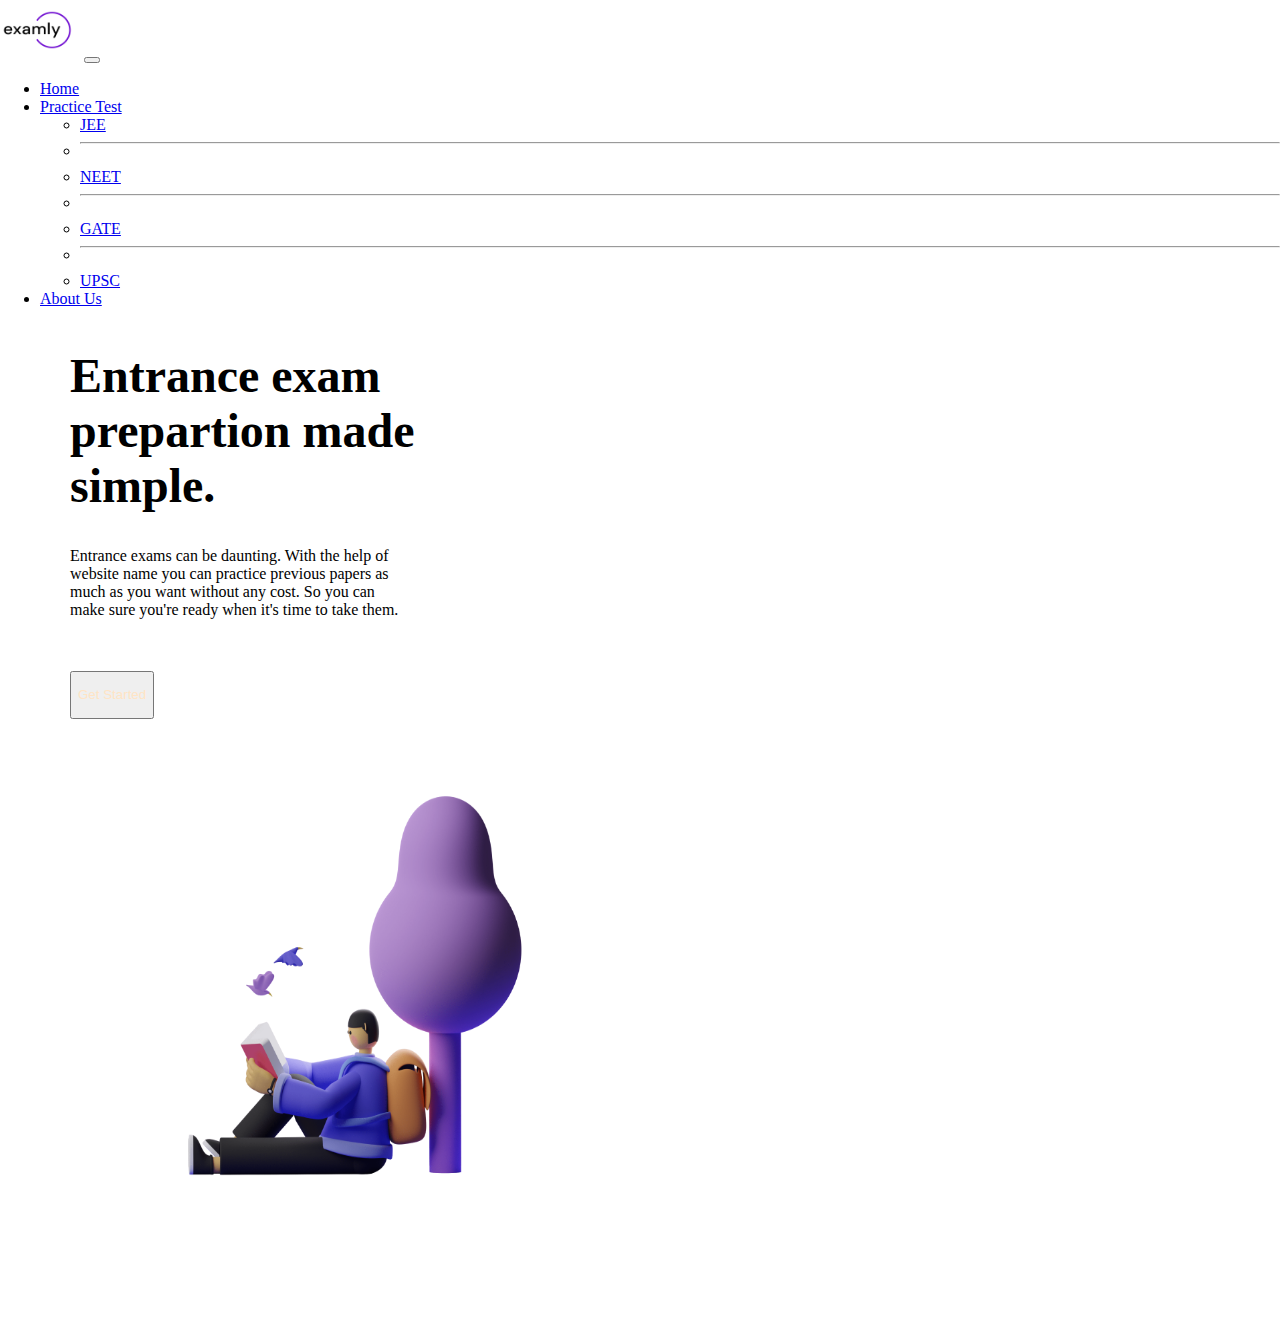
<file: index.html>
<!DOCTYPE html>
<html lang="en">
<head>
  <meta charset="UTF-8">
  <meta name="viewport" content="width=device-width, initial-scale=1.0">
  <link rel="stylesheet" href="css/styles.css">
  <link href="https://cdn.jsdelivr.net/npm/bootstrap@5.2.2/dist/css/bootstrap.min.css" rel="stylesheet" integrity="sha384-Zenh87qX5JnK2Jl0vWa8Ck2rdkQ2Bzep5IDxbcnCeuOxjzrPF/et3URy9Bv1WTRi" crossorigin="anonymous">
  <title>Examly</title>
</head>
<body>
  <!--Header-->
  <header>
    <div class="wrapper">
        
      <header>
        <nav class="navbar navbar-expand-lg bg-light">
          <div class="container-fluid">
            <a href="#"><img width="80" height="60" src="images/examlypng.png" alt="logo"></a>
            <button class="navbar-toggler" type="button" data-bs-toggle="collapse" data-bs-target="#navbarSupportedContent" aria-controls="navbarSupportedContent" aria-expanded="false" aria-label="Toggle navigation">
              <span class="navbar-toggler-icon"></span>
            </button>
            <div class="collapse navbar-collapse" id="navbarSupportedContent">
              <ul class="navbar-nav me-auto mb-2 mb-lg-0"></ul>
              <span class="navbar-text">
              <ul class="navbar-nav me-auto mb-2 mb-lg-0">
                <li class="nav-item">
                  <a class="nav-link" aria-current="page" href="index.html">Home</a>
                </li>
                
                <li class="nav-item dropdown">
                  <a class="nav-link dropdown-toggle" href="#" role="button" data-bs-toggle="dropdown" aria-expanded="false">
                    Practice Test
                  </a>
                  <ul class="dropdown-menu">
                    <li><a class="dropdown-item" href="jee.html">JEE</a></li>
                    <li><hr class="dropdown-divider"></li>
                    <li><a class="dropdown-item" href="neet.html">NEET</a></li>
                    <li><hr class="dropdown-divider"></li>
                    <li><a class="dropdown-item" href="gate.html">GATE</a></li>
                    <li><hr class="dropdown-divider"></li>
                    <li><a class="dropdown-item" href="upcs.html">UPSC</a></li>
                  </ul>
                </li>
                <li class="nav-item">
                  <a class="nav-link" href="about.html">About Us</a>
                </li>
                
              </ul>
              </span>
              <!--
              <form class="d-flex" role="search">
                <input class="form-control me-2" type="search" placeholder="Search" aria-label="Search">
                
              </form>
            -->
            </div>
          </div>
        </nav>
  </header>



  <!--Main-->
  <div class="rowhj">
        <div class="column10">
        <strong><font size="25">
            Entrance exam <br>prepartion made<br>simple.
        </font></strong><br><br>
          <p class= "paragraph"><font size="3">
            Entrance exams can be daunting. With the help of<br>website name you can practice previous papers as<br>much as you want without any cost. So you can<br>make sure you're ready when it's time to take them.

          </p></font>
          <br><br>
          <a href="starttest.html"><button class="btn btn-lg" type="submit"><p style="color:bisque;">Get Started</p></button></a>

        </div>
        <div class="column20">
          <img src="images/img11.png" width="450" height="500">
        </div>
      </div>
      
  <!--Footer-->
  <footer>

  </footer>
  <script src="https://cdn.jsdelivr.net/npm/bootstrap@5.2.2/dist/js/bootstrap.bundle.min.js" integrity="sha384-OERcA2EqjJCMA+/3y+gxIOqMEjwtxJY7qPCqsdltbNJuaOe923+mo//f6V8Qbsw3" crossorigin="anonymous"></script>
</body>
</html>
</file>
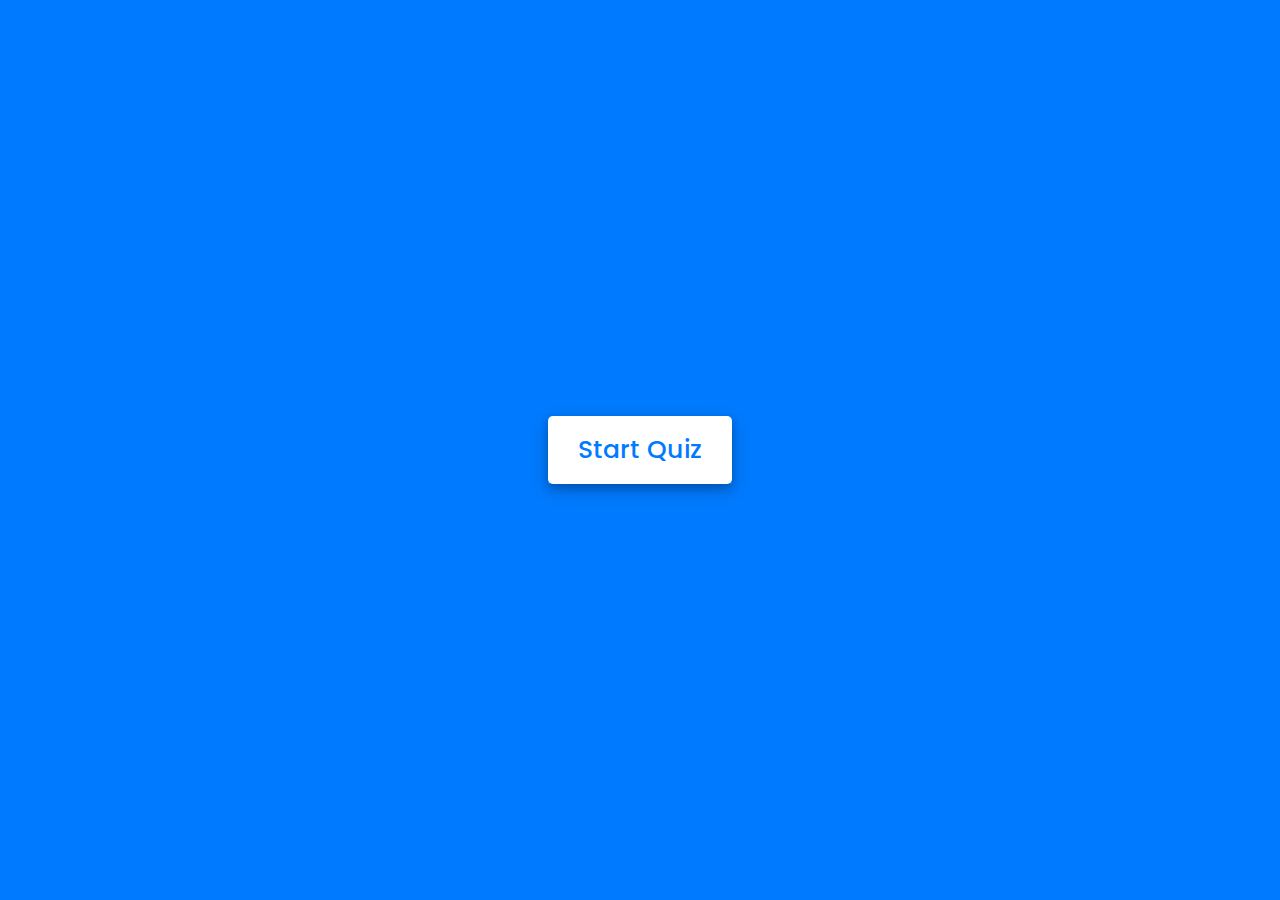
<file: reneet.html>
<!DOCTYPE html>
<!DOCTYPE html>
<html lang="en">
<head>
    <meta charset="UTF-8">
    <meta name="viewport" content="width=device-width, initial-scale=1.0">
    <title>EXAMLY | NexOhacK</title>
    <link rel="stylesheet" href="css/qnastyle.css">
    <!-- FontAweome CDN Link for Icons -->
    <link rel="stylesheet" href="https://cdnjs.cloudflare.com/ajax/libs/font-awesome/5.15.3/css/all.min.css"/>
</head>
<body>
    <!-- start Quiz button -->
    <div class="start_btn"><button>Start Quiz</button></div>

    <!-- Info Box -->
    <div class="info_box">
        <div class="info-title"><span>Some Rules of this Quiz</span></div>
        <div class="info-list">
            <div class="info">1. You will have only <span>45 seconds</span> per each question.</div>
            <div class="info">2. Once you select your answer, it can't be undone.</div>
            <div class="info">3. You can't select any option once time goes off.</div>
            <div class="info">4. You can't exit from the Quiz while you're playing.</div>
            <div class="info">5. You'll get points on the basis of your correct answers.</div>
        </div>
        <div class="buttons">
            <button class="quit">Exit Quiz</button>
            <button class="restart">Continue</button>
        </div>
    </div>

    <!-- Quiz Box -->
    <div class="quiz_box">
        <header>
            <div class="title">EXAMLY</div>
            <div class="timer">
                <div class="time_left_txt">Time Left</div>
                <div class="timer_sec">45</div>
            </div>
            <div class="time_line"></div>
        </header>
        <section>
            <div class="que_text">
                <!-- Here I've inserted question from JavaScript -->
            </div>
            <div class="option_list">
                <!-- Here I've inserted options from JavaScript -->
            </div>
        </section>

        <!-- footer of Quiz Box -->
        <footer>
            <div class="total_que">
                <!-- Here I've inserted Question Count Number from JavaScript -->
            </div>
            <button class="next_btn">Next Que</button>
        </footer>
    </div>

    <!-- Result Box -->
    <div class="result_box">
        <div class="icon">
            <i class="fas fa-crown"></i>
        </div>
        <div class="complete_text">You've completed the Quiz!</div>
        <div class="score_text">
            <!-- Here I've inserted Score Result from JavaScript -->
        </div>
        <div class="buttons">
            <button class="restart">Replay Quiz</button>
            <button class="quit">Quit Quiz</button>
        </div>
    </div>

    <!-- Inside this JavaScript file I've inserted Questions and Options only -->
    <script src="js/qnaneet2.js"></script>

    <!-- Inside this JavaScript file I've coded all Quiz Codes -->
    <script src="js/script.js"></script>

</body>
</html>
</html>
</file>
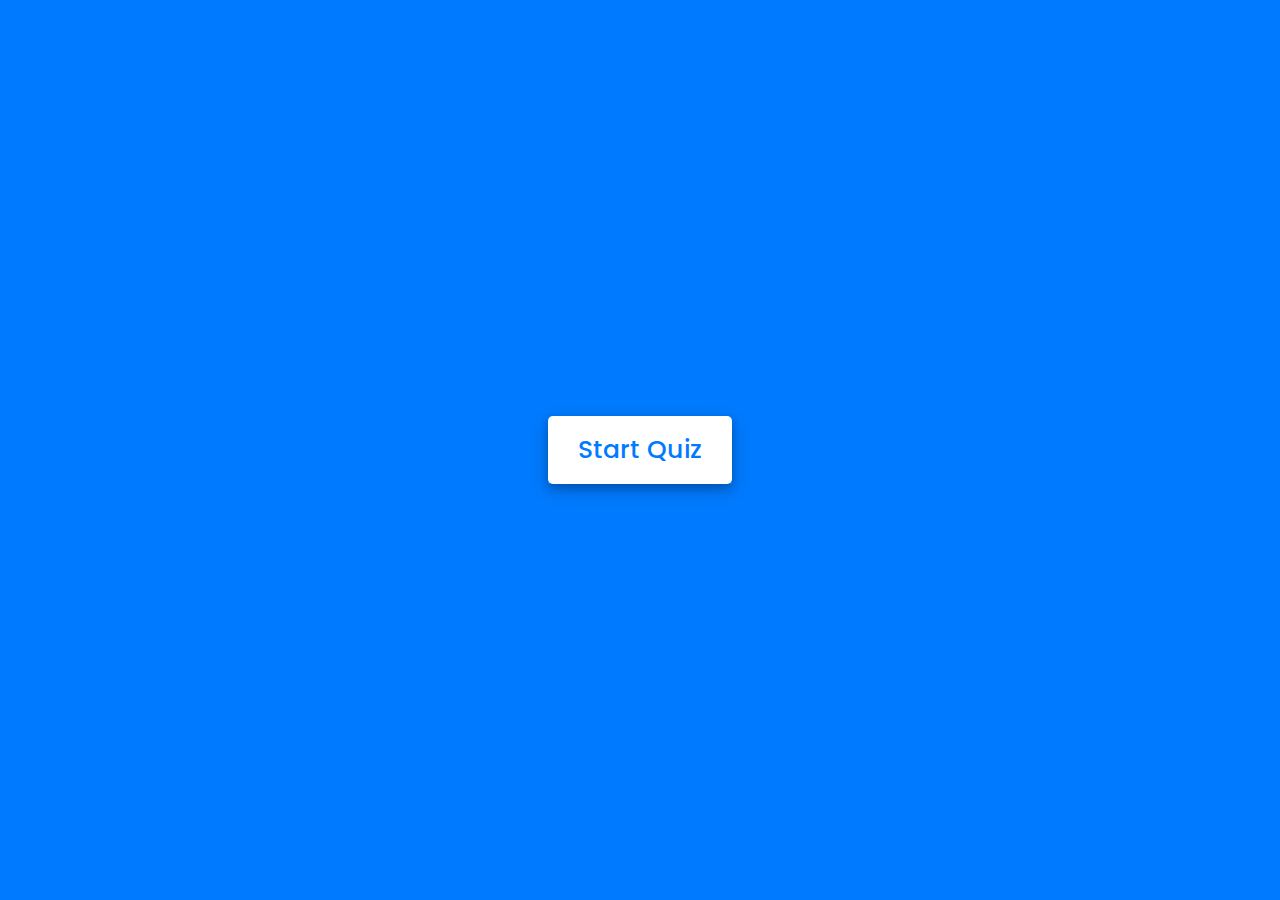
<file: testneet.html>
<!DOCTYPE html>
<!DOCTYPE html>
<html lang="en">
<head>
    <meta charset="UTF-8">
    <meta name="viewport" content="width=device-width, initial-scale=1.0">
    <title>EXAMLY | NexOhacK</title>
    <link rel="stylesheet" href="css/qnastyle.css">
    <!-- FontAweome CDN Link for Icons -->
    <link rel="stylesheet" href="https://cdnjs.cloudflare.com/ajax/libs/font-awesome/5.15.3/css/all.min.css"/>
</head>
<body>
    <!-- start Quiz button -->
    <div class="start_btn"><button>Start Quiz</button></div>

    <!-- Info Box -->
    <div class="info_box">
        <div class="info-title"><span>Some Rules of this Quiz</span></div>
        <div class="info-list">
            <div class="info">1. You will have only <span>45 seconds</span> per each question.</div>
            <div class="info">2. Once you select your answer, it can't be undone.</div>
            <div class="info">3. You can't select any option once time goes off.</div>
            <div class="info">4. You can't exit from the Quiz while you're playing.</div>
            <div class="info">5. You'll get points on the basis of your correct answers.</div>
        </div>
        <div class="buttons">
            <button class="quit">Exit Quiz</button>
            <button class="restart">Continue</button>
        </div>
    </div>

    <!-- Quiz Box -->
    <div class="quiz_box">
        <header>
            <div class="title">EXAMLY</div>
            <div class="timer">
                <div class="time_left_txt">Time Left</div>
                <div class="timer_sec">45</div>
            </div>
            <div class="time_line"></div>
        </header>
        <section>
            <div class="que_text">
                <!-- Here I've inserted question from JavaScript -->
            </div>
            <div class="option_list">
                <!-- Here I've inserted options from JavaScript -->
            </div>
        </section>

        <!-- footer of Quiz Box -->
        <footer>
            <div class="total_que">
                <!-- Here I've inserted Question Count Number from JavaScript -->
            </div>
            <button class="next_btn">Next Que</button>
        </footer>
    </div>

    <!-- Result Box -->
    <div class="result_box">
        <div class="icon">
            <i class="fas fa-crown"></i>
        </div>
        <div class="complete_text">You've completed the Quiz!</div>
        <div class="score_text">
            <!-- Here I've inserted Score Result from JavaScript -->
        </div>
        <div class="buttons">
            <button class="restart">Replay Quiz</button>
            <button class="quit">Quit Quiz</button>
        </div>
    </div>

    <!-- Inside this JavaScript file I've inserted Questions and Options only -->
    <script src="js/qnaneet1.js"></script>

    <!-- Inside this JavaScript file I've coded all Quiz Codes -->
    <script src="js/script.js"></script>

</body>
</html>
</html>
</file>
<file: css/styles.css>
body {
    margin:0;
    padding:0;
}

.rowhj{
    padding-left: 30px;
    margin-left: 40px;
    margin-top: 40px;
    padding-top: 30;
}
.column10 {
    float: left;
    width: 60%;
    margin: 20;
    
  }
  .column20 {
    float: left;
    width: 40%;
    margin: 20;
    padding: 55px;;
  }
  
.rowhj a{
    background-color: #730ED7 ; /* Green */
  border: none;
  border-radius: 15px;
  color: white;
  padding-bottom: 0;
  text-align: center;
  text-decoration: none;
  display: inline-block;
  font-size: 16px;

  }
  /* Clear floats after the columns */
</file>
<file: css/qnastyle.css>
/* importing google fonts */
@import url('https://fonts.googleapis.com/css2?family=Poppins:wght@200;300;400;500;600;700&display=swap');
*{
    margin: 0;
    padding: 0;
    box-sizing: border-box;
    font-family: 'Poppins', sans-serif;
}

body{
    background: #007bff;
}

::selection{
    color: #fff;
    background: #007bff;
}

.start_btn,
.info_box,
.quiz_box,
.result_box{
    position: absolute;
    top: 50%;
    left: 50%;
    transform: translate(-50%, -50%);
    box-shadow: 0 4px 8px 0 rgba(0, 0, 0, 0.2), 
                0 6px 20px 0 rgba(0, 0, 0, 0.19);
}

.info_box.activeInfo,
.quiz_box.activeQuiz,
.result_box.activeResult{
    opacity: 1;
    z-index: 5;
    pointer-events: auto;
    transform: translate(-50%, -50%) scale(1);
}

.start_btn button{
    font-size: 25px;
    font-weight: 500;
    color: #007bff;
    padding: 15px 30px;
    outline: none;
    border: none;
    border-radius: 5px;
    background: #fff;
    cursor: pointer;
}

.info_box{
    width: 540px;
    background: #fff;
    border-radius: 5px;
    transform: translate(-50%, -50%) scale(0.9);
    opacity: 0;
    pointer-events: none;
    transition: all 0.3s ease;
}

.info_box .info-title{
    height: 60px;
    width: 100%;
    border-bottom: 1px solid lightgrey;
    display: flex;
    align-items: center;
    padding: 0 30px;
    border-radius: 5px 5px 0 0;
    font-size: 20px;
    font-weight: 600;
}

.info_box .info-list{
    padding: 15px 30px;
}

.info_box .info-list .info{
    margin: 5px 0;
    font-size: 17px;
}

.info_box .info-list .info span{
    font-weight: 600;
    color: #007bff;
}
.info_box .buttons{
    height: 60px;
    display: flex;
    align-items: center;
    justify-content: flex-end;
    padding: 0 30px;
    border-top: 1px solid lightgrey;
}

.info_box .buttons button{
    margin: 0 5px;
    height: 40px;
    width: 100px;
    font-size: 16px;
    font-weight: 500;
    cursor: pointer;
    border: none;
    outline: none;
    border-radius: 5px;
    border: 1px solid #007bff;
    transition: all 0.3s ease;
}

.quiz_box{
    width: 550px;
    background: #fff;
    border-radius: 5px;
    transform: translate(-50%, -50%) scale(0.9);
    opacity: 0;
    pointer-events: none;
    transition: all 0.3s ease;
}

.quiz_box header{
    position: relative;
    z-index: 2;
    height: 70px;
    padding: 0 30px;
    background: #fff;
    border-radius: 5px 5px 0 0;
    display: flex;
    align-items: center;
    justify-content: space-between;
    box-shadow: 0px 3px 5px 1px rgba(0,0,0,0.1);
}

.quiz_box header .title{
    font-size: 20px;
    font-weight: 600;
}

.quiz_box header .timer{
    color: #004085;
    background: #cce5ff;
    border: 1px solid #b8daff;
    height: 45px;
    padding: 0 8px;
    border-radius: 5px;
    display: flex;
    align-items: center;
    justify-content: space-between;
    width: 145px;
}

.quiz_box header .timer .time_left_txt{
    font-weight: 400;
    font-size: 17px;
    user-select: none;
}

.quiz_box header .timer .timer_sec{
    font-size: 18px;
    font-weight: 500;
    height: 30px;
    width: 45px;
    color: #fff;
    border-radius: 5px;
    line-height: 30px;
    text-align: center;
    background: #343a40;
    border: 1px solid #343a40;
    user-select: none;
}

.quiz_box header .time_line{
    position: absolute;
    bottom: 0px;
    left: 0px;
    height: 3px;
    background: #007bff;
}

section{
    padding: 25px 30px 20px 30px;
    background: #fff;
}

section .que_text{
    font-size: 25px;
    font-weight: 600;
}

section .option_list{
    padding: 20px 0px;
    display: block;   
}

section .option_list .option{
    background: aliceblue;
    border: 1px solid #84c5fe;
    border-radius: 5px;
    padding: 8px 15px;
    font-size: 17px;
    margin-bottom: 15px;
    cursor: pointer;
    transition: all 0.3s ease;
    display: flex;
    align-items: center;
    justify-content: space-between;
}

section .option_list .option:last-child{
    margin-bottom: 0px;
}

section .option_list .option:hover{
    color: #004085;
    background: #cce5ff;
    border: 1px solid #b8daff;
}

section .option_list .option.correct{
    color: #155724;
    background: #d4edda;
    border: 1px solid #c3e6cb;
}

section .option_list .option.incorrect{
    color: #721c24;
    background: #f8d7da;
    border: 1px solid #f5c6cb;
}

section .option_list .option.disabled{
    pointer-events: none;
}

section .option_list .option .icon{
    height: 26px;
    width: 26px;
    border: 2px solid transparent;
    border-radius: 50%;
    text-align: center;
    font-size: 13px;
    pointer-events: none;
    transition: all 0.3s ease;
    line-height: 24px;
}
.option_list .option .icon.tick{
    color: #23903c;
    border-color: #23903c;
    background: #d4edda;
}

.option_list .option .icon.cross{
    color: #a42834;
    background: #f8d7da;
    border-color: #a42834;
}

footer{
    height: 60px;
    padding: 0 30px;
    display: flex;
    align-items: center;
    justify-content: space-between;
    border-top: 1px solid lightgrey;
}

footer .total_que span{
    display: flex;
    user-select: none;
}

footer .total_que span p{
    font-weight: 500;
    padding: 0 5px;
}

footer .total_que span p:first-child{
    padding-left: 0px;
}

footer button{
    height: 40px;
    padding: 0 13px;
    font-size: 18px;
    font-weight: 400;
    cursor: pointer;
    border: none;
    outline: none;
    color: #fff;
    border-radius: 5px;
    background: #007bff;
    border: 1px solid #007bff;
    line-height: 10px;
    opacity: 0;
    pointer-events: none;
    transform: scale(0.95);
    transition: all 0.3s ease;
}

footer button:hover{
    background: #0263ca;
}

footer button.show{
    opacity: 1;
    pointer-events: auto;
    transform: scale(1);
}

.result_box{
    background: #fff;
    border-radius: 5px;
    display: flex;
    padding: 25px 30px;
    width: 450px;
    align-items: center;
    flex-direction: column;
    justify-content: center;
    transform: translate(-50%, -50%) scale(0.9);
    opacity: 0;
    pointer-events: none;
    transition: all 0.3s ease;
}

.result_box .icon{
    font-size: 100px;
    color: #007bff;
    margin-bottom: 10px;
}

.result_box .complete_text{
    font-size: 20px;
    font-weight: 500;
}

.result_box .score_text span{
    display: flex;
    margin: 10px 0;
    font-size: 18px;
    font-weight: 500;
}

.result_box .score_text span p{
    padding: 0 4px;
    font-weight: 600;
}

.result_box .buttons{
    display: flex;
    margin: 20px 0;
}

.result_box .buttons button{
    margin: 0 10px;
    height: 45px;
    padding: 0 20px;
    font-size: 18px;
    font-weight: 500;
    cursor: pointer;
    border: none;
    outline: none;
    border-radius: 5px;
    border: 1px solid #007bff;
    transition: all 0.3s ease;
}

.buttons button.restart{
    color: #fff;
    background: #007bff;
}

.buttons button.restart:hover{
    background: #0263ca;
}

.buttons button.quit{
    color: #007bff;
    background: #fff;
}

.buttons button.quit:hover{
    color: #fff;
    background: #007bff;
}
</file>
